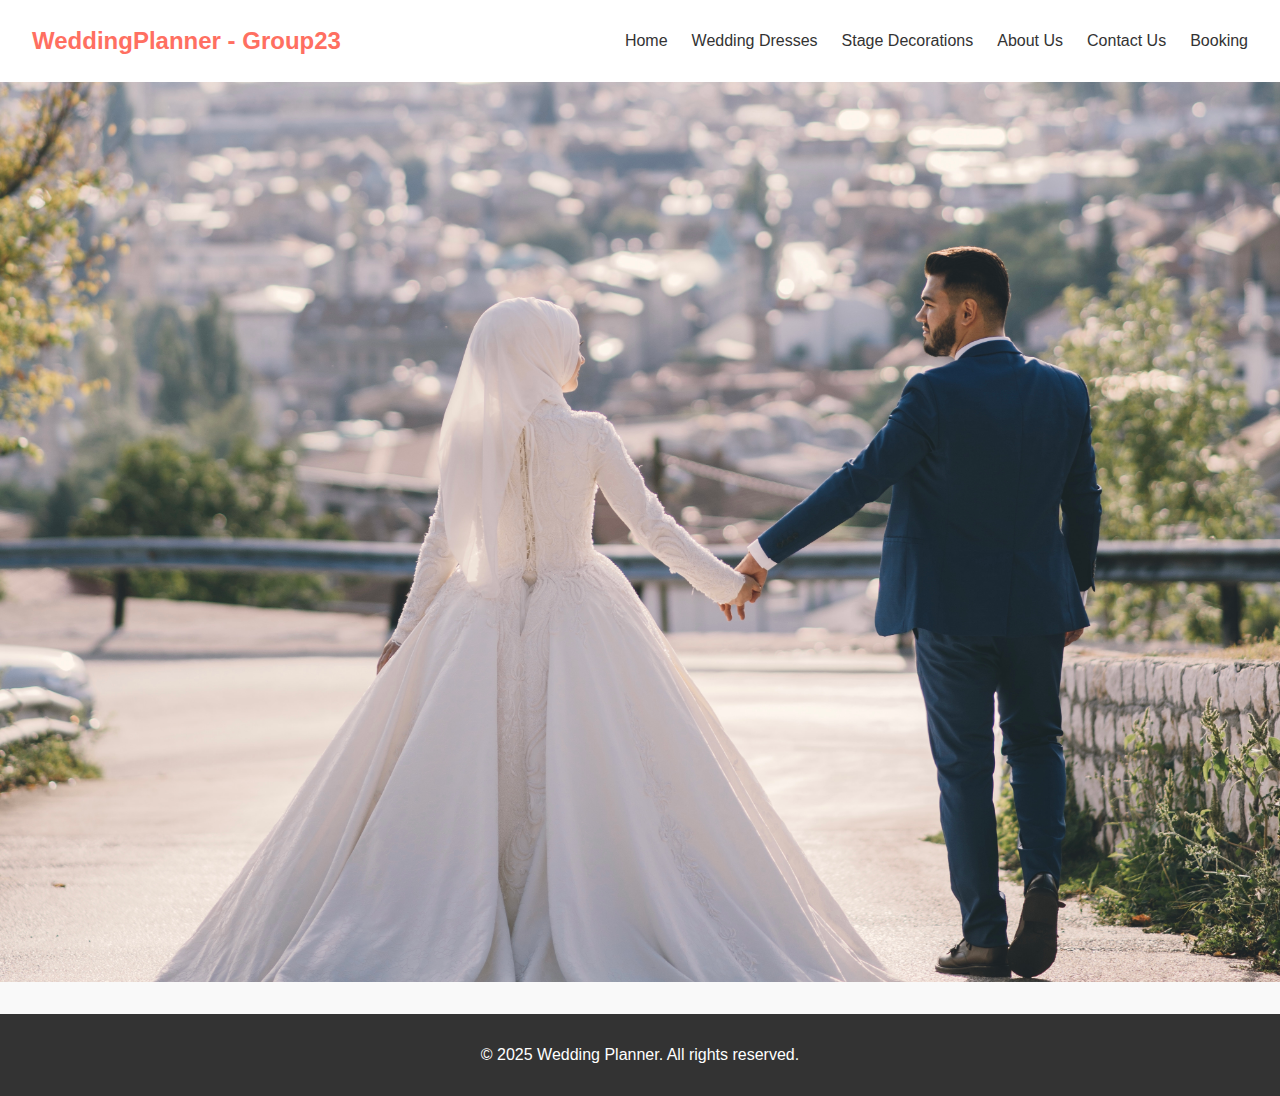
<file: index.html>
<!DOCTYPE html>
<html lang="en">
<head>
  <meta charset="UTF-8">
  <meta name="viewport" content="width=device-width, initial-scale=1.0">
  <title>Wedding Planner - Home</title>
  <link rel="stylesheet" href="styles/style.css">
  <link rel="stylesheet" href="styles/animations.css">
</head>
<body>
  <header>
    <nav>
      <div class="logo">WeddingPlanner - Group23</div>
      <ul>
        <li><a href="index.html">Home</a></li>
        <li><a href="dresses.html">Wedding Dresses</a></li>
        <li><a href="stage.html">Stage Decorations</a></li>
        <li><a href="about.html">About Us</a></li>
        <li><a href="contact.html">Contact Us</a></li>
        <li><a href="booking.html">Booking</a></li>
      </ul>
    </nav>
  </header>

  <section class="hero">
    <h1 class="animate-pop-in">Your Dream Wedding Starts Here</h1>
    <p class="animate-pop-in">We specialize in Muslim weddings, offering stunning dresses and stage decorations.</p>
    <a href="booking.html" class="btn animate-pop-in">Book Now</a>
  </section>

  <footer>
    <p>&copy; 2025 Wedding Planner. All rights reserved.</p>
  </footer>

  <script src="scripts/script.js"></script>
</body>
</html>
</file>
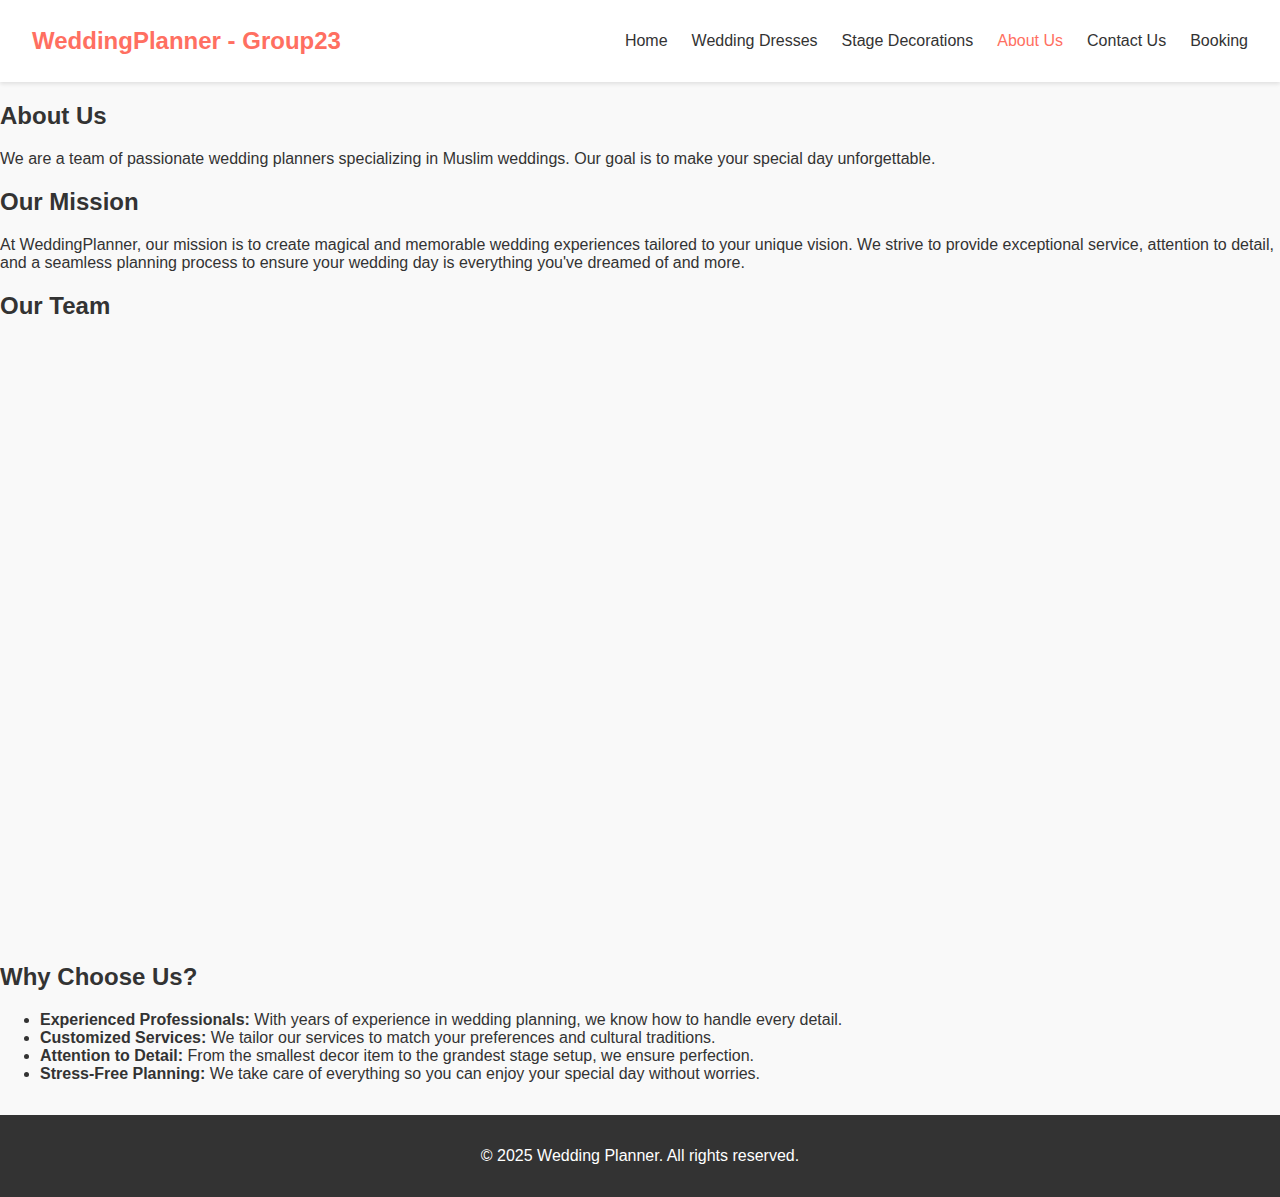
<file: about.html>
<!DOCTYPE html>
<html lang="en">
<head>
  <meta charset="UTF-8">
  <meta name="viewport" content="width=device-width, initial-scale=1.0">
  <title>About Us</title>
  <link rel="stylesheet" href="styles/style.css">
  <link rel="stylesheet" href="styles/animations.css">
</head>
<body>
  <header>
    <nav>
      <div class="logo">WeddingPlanner - Group23</div>
      <ul>
        <li><a href="index.html">Home</a></li>
        <li><a href="dresses.html">Wedding Dresses</a></li>
        <li><a href="stage.html">Stage Decorations</a></li>
        <li><a href="about.html" class="active">About Us</a></li>
        <li><a href="contact.html">Contact Us</a></li>
        <li><a href="booking.html">Booking</a></li>
      </ul>
    </nav>
  </header>

  <section class="about">
    <h2>About Us</h2>
    <p>We are a team of passionate wedding planners specializing in Muslim weddings. Our goal is to make your special day unforgettable.</p>
  </section>

  <section class="mission">
    <h2>Our Mission</h2>
    <p>At WeddingPlanner, our mission is to create magical and memorable wedding experiences tailored to your unique vision. We strive to provide exceptional service, attention to detail, and a seamless planning process to ensure your wedding day is everything you've dreamed of and more.</p>
  </section>

  <section class="team">
    <h2>Our Team</h2>
    <div class="grid">
      <div class="card animate-fade-in">
        <img src="images/team11.jpg" alt="Team Member 1">
        <p><strong>Samri Rifthiya </strong><br>Lead Wedding Planner</p>
      </div>
      <div class="card animate-fade-in">
        <img src="images/team2.jpeg" alt="Team Member 2">
        <p><strong>Hosni Jana </strong><br>Event Coordinator</p>
      </div>
      <div class="card animate-fade-in">
        <img src="images/team3.jpg" alt="Team Member 3">
        <p><strong>Benusha Hifa</strong><br>Decor Specialist</p>
      </div>
    </div>
  </section>

  <section class="why-choose-us">
    <h2>Why Choose Us?</h2>
    <ul>
      <li><strong>Experienced Professionals:</strong> With years of experience in wedding planning, we know how to handle every detail.</li>
      <li><strong>Customized Services:</strong> We tailor our services to match your preferences and cultural traditions.</li>
      <li><strong>Attention to Detail:</strong> From the smallest decor item to the grandest stage setup, we ensure perfection.</li>
      <li><strong>Stress-Free Planning:</strong> We take care of everything so you can enjoy your special day without worries.</li>
    </ul>
  </section>

  <footer>
    <p>&copy; 2025 Wedding Planner. All rights reserved.</p>
  </footer>

  <script src="scripts/script.js"></script>
</body>
</html>
</file>
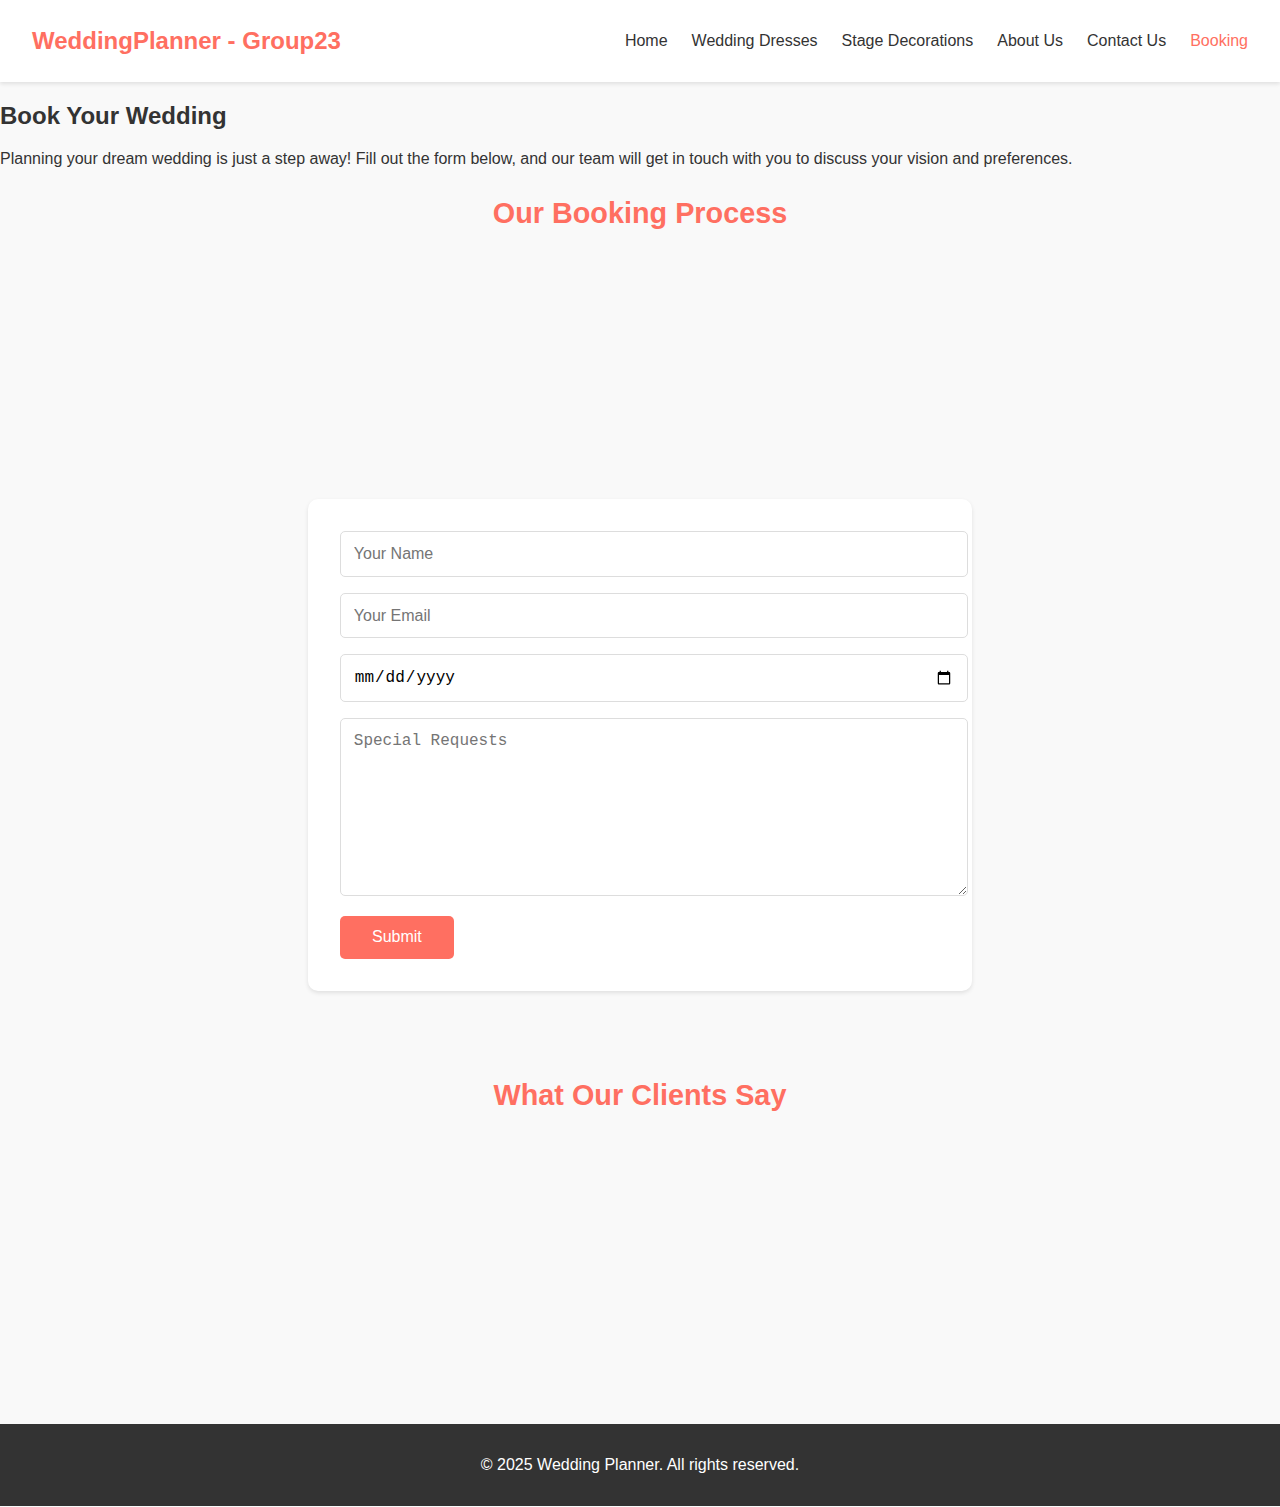
<file: booking.html>
<!DOCTYPE html>
<html lang="en">
<head>
  <meta charset="UTF-8">
  <meta name="viewport" content="width=device-width, initial-scale=1.0">
  <title>Booking</title>
  <link rel="stylesheet" href="styles/style.css">
  <link rel="stylesheet" href="styles/animations.css">
</head>
<body>
  <header>
    <nav>
      <div class="logo">WeddingPlanner - Group23</div>
      <ul>
        <li><a href="index.html">Home</a></li>
        <li><a href="dresses.html">Wedding Dresses</a></li>
        <li><a href="stage.html">Stage Decorations</a></li>
        <li><a href="about.html">About Us</a></li>
        <li><a href="contact.html">Contact Us</a></li>
        <li><a href="booking.html" class="active">Booking</a></li>
      </ul>
    </nav>
  </header>

  <section class="booking">
    <h2>Book Your Wedding</h2>
    <p>Planning your dream wedding is just a step away! Fill out the form below, and our team will get in touch with you to discuss your vision and preferences.</p>

    <div class="booking-process">
      <h3>Our Booking Process</h3>
      <div class="grid">
        <div class="card animate-fade-in">
          <h4>1. Consultation</h4>
          <p>We start with a detailed consultation to understand your vision, preferences, and budget.</p>
        </div>
        <div class="card animate-fade-in">
          <h4>2. Planning</h4>
          <p>Our team creates a customized plan, including venue selection, decor, and timeline.</p>
        </div>
        <div class="card animate-fade-in">
          <h4>3. Execution</h4>
          <p>We handle all the details, ensuring your wedding day is seamless and unforgettable.</p>
        </div>
      </div>
    </div>

    <form>
      <input type="text" placeholder="Your Name" required>
      <input type="email" placeholder="Your Email" required>
      <input type="date" placeholder="Wedding Date" required>
      <textarea placeholder="Special Requests"></textarea>
      <button type="submit">Submit</button>
    </form>
  </section>

  <section class="testimonials">
    <h2>What Our Clients Say</h2>
    <div class="grid">
      <div class="card animate-fade-in">
        <p>"WeddingPlanner made our dream wedding come true! Their attention to detail was incredible."</p>
        <p><strong>- Mohamed & Fathima </strong></p>
      </div>
      <div class="card animate-fade-in">
        <p>"The team was professional and supportive throughout the entire process. Highly recommended!"</p>
        <p><strong>- Fathima & Ali</strong></p>
      </div>
      <div class="card animate-fade-in">
        <p>"From the decor to the timeline, everything was perfect. Thank you, WeddingPlanner!"</p>
        <p><strong>- Ahamed & Ayisha</strong></p>
      </div>
    </div>
  </section>

  <footer>
    <p>&copy; 2025 Wedding Planner. All rights reserved.</p>
  </footer>

  <script src="scripts/script.js"></script>
</body>
</html>
</file>
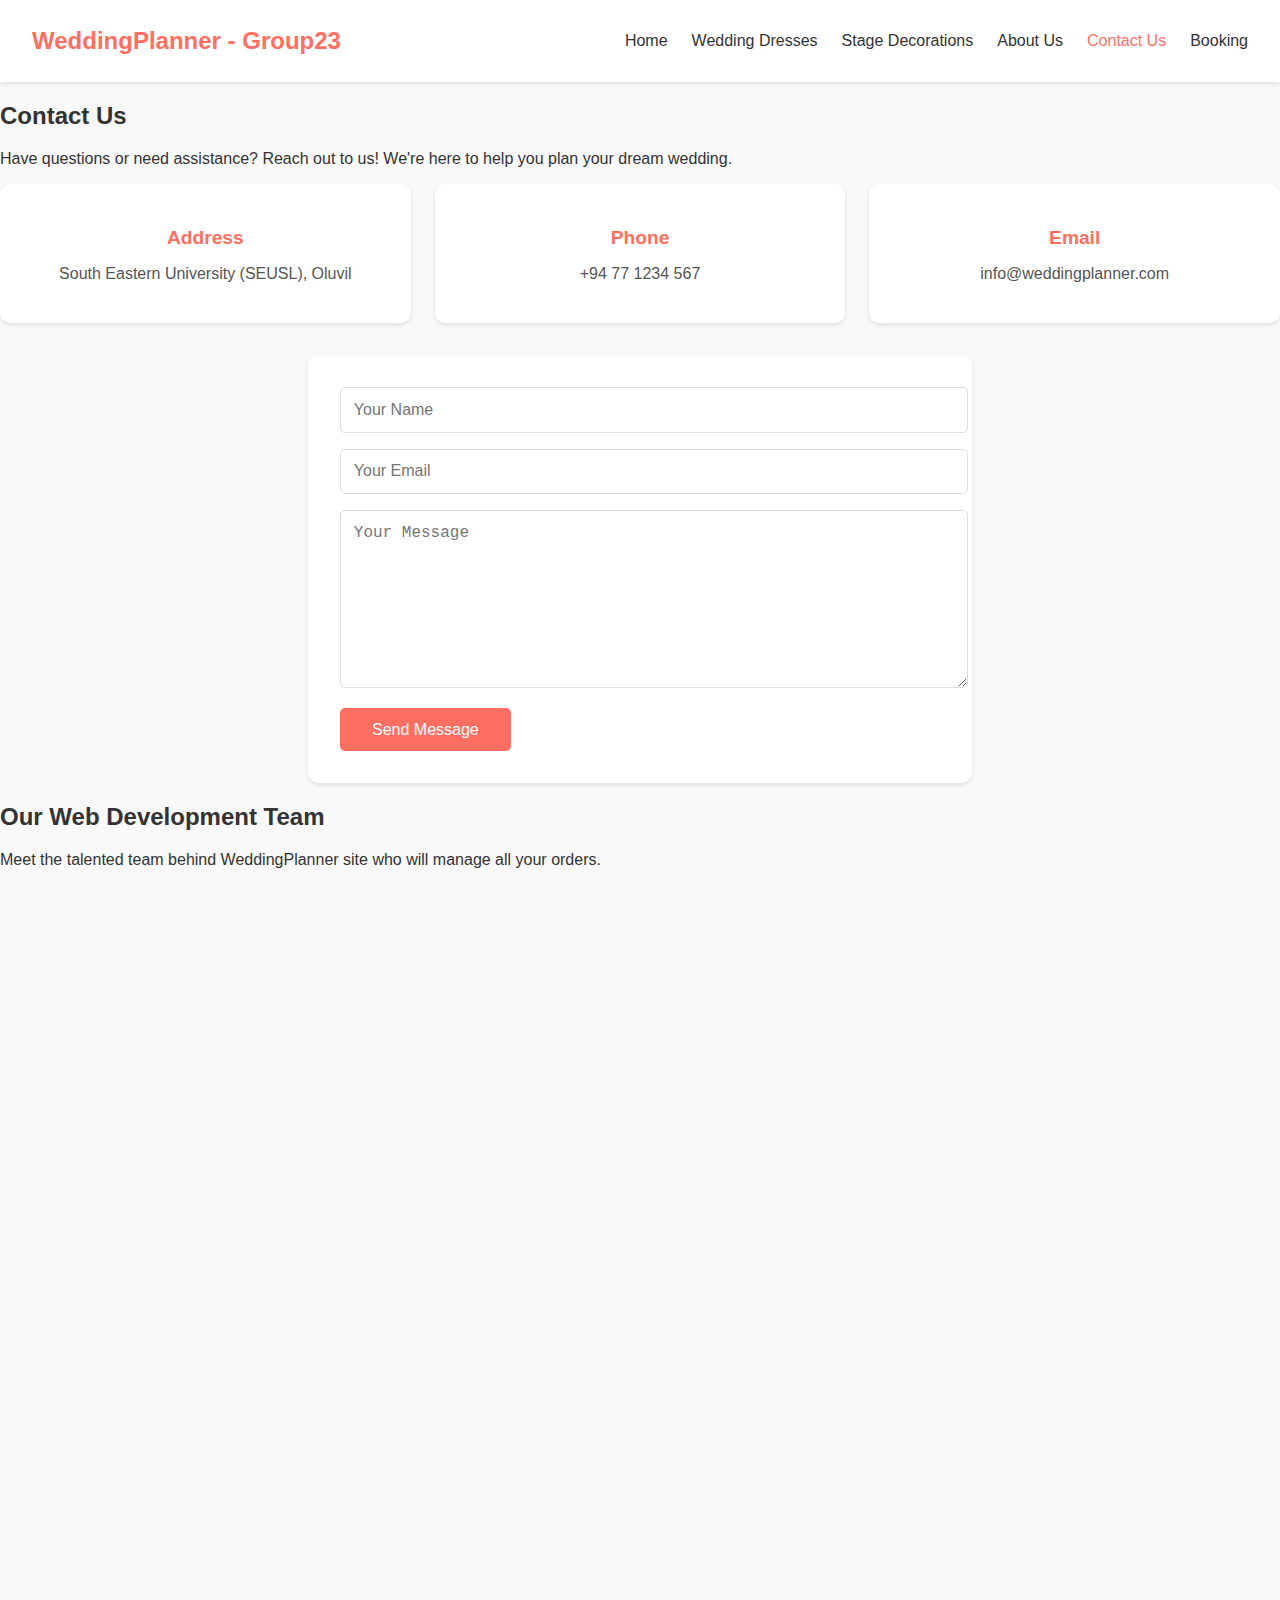
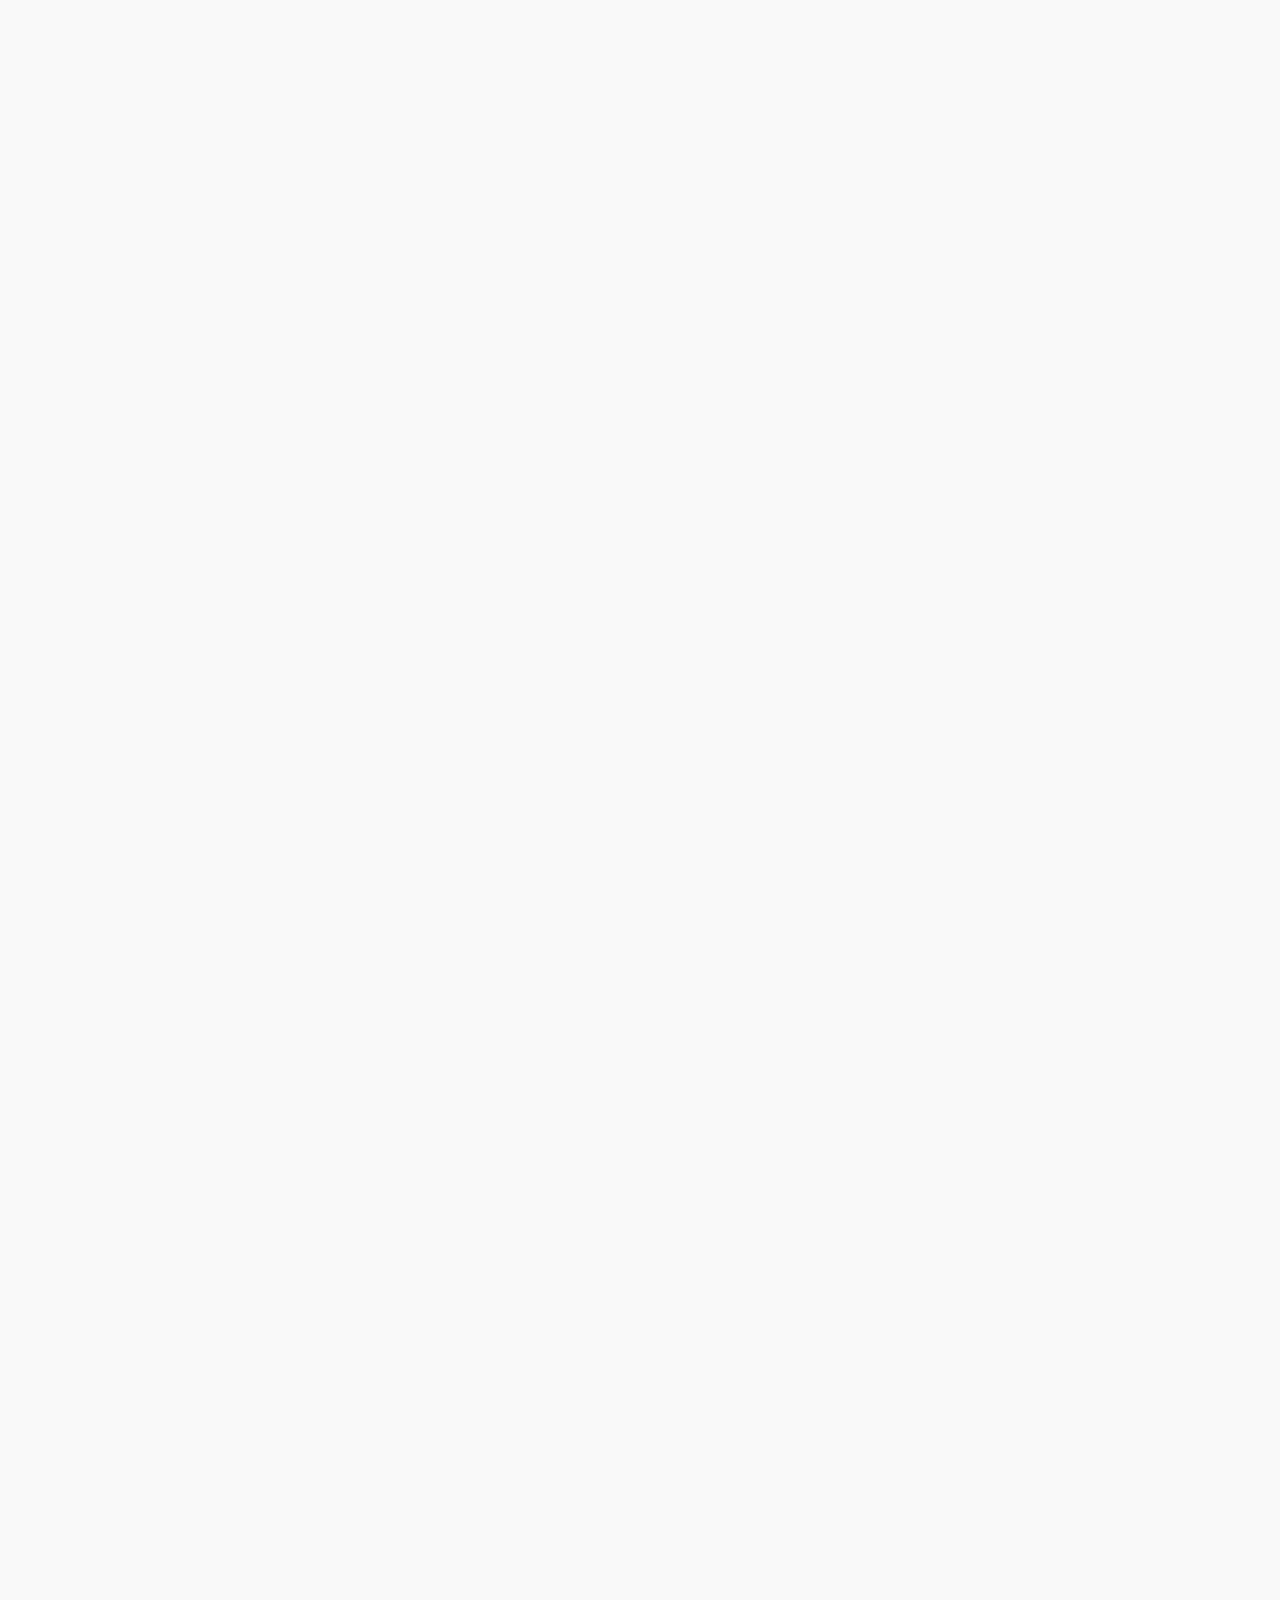
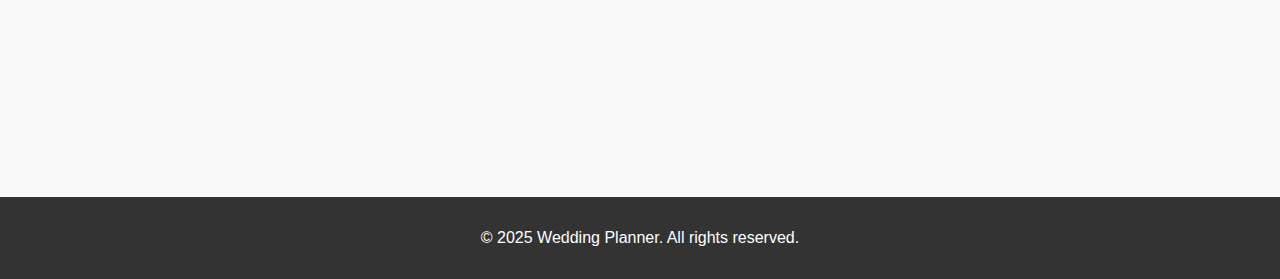
<file: contact.html>
<!DOCTYPE html>
<html lang="en">
<head>
  <meta charset="UTF-8">
  <meta name="viewport" content="width=device-width, initial-scale=1.0">
  <title>Contact Us</title>
  <link rel="stylesheet" href="styles/style.css">
  <link rel="stylesheet" href="styles/animations.css">
</head>
<body>
  <header>
    <nav>
      <div class="logo">WeddingPlanner - Group23</div>
      <ul>
        <li><a href="index.html">Home</a></li>
        <li><a href="dresses.html">Wedding Dresses</a></li>
        <li><a href="stage.html">Stage Decorations</a></li>
        <li><a href="about.html">About Us</a></li>
        <li><a href="contact.html" class="active">Contact Us</a></li>
        <li><a href="booking.html">Booking</a></li>
      </ul>
    </nav>
  </header>

  <section class="contact">
    <h2>Contact Us</h2>
    <p>Have questions or need assistance? Reach out to us! We're here to help you plan your dream wedding.</p>

    <div class="contact-info">
      <div class="info-card">
        <h3>Address</h3>
        <p>South Eastern University (SEUSL), Oluvil</p>
      </div>
      <div class="info-card">
        <h3>Phone</h3>
        <p>+94 77 1234 567</p>
      </div>
      <div class="info-card">
        <h3>Email</h3>
        <p>info@weddingplanner.com</p>
      </div>
    </div>

    <form>
      <input type="text" placeholder="Your Name" required>
      <input type="email" placeholder="Your Email" required>
      <textarea placeholder="Your Message" required></textarea>
      <button type="submit">Send Message</button>
    </form>
  </section>

  <section class="team">
    <h2>Our Web Development Team</h2>
    <p>Meet the talented team behind WeddingPlanner site who will manage all your orders.</p>
    <div class="grid">
      <div class="card animate-fade-in">
        <img src="images/hij.jpg" alt="Team Member 1">
        <p><strong>SEU/IS/21/AT/177</strong><br>MF. Samri</p>
      </div>
      <div class="card animate-fade-in">
        <img src="images/hij.jpg" alt="Team Member 2">
        <p><strong>SEU/IS/21/AT/266  </strong><br>MIF. Rifthiya</p>
      </div>
      <div class="card animate-fade-in">
        <img src="images/hij.jpg" alt="Team Member 3">
        <p><strong>SEU/IS/21/AT/267 </strong><br>MM.Hosni</p>
      </div>
      <div class="card animate-fade-in">
        <img src="images/hij.jpg" alt="Team Member 4">
        <p><strong>SEU/IS/21/AT/268  </strong><br>MHI.Jana</p>
      </div>
      <div class="card animate-fade-in">
        <img src="images/hij.jpg" alt="Team Member 5">
        <p><strong>SEU/IS/21/AT/270 </strong><br> MAC.Benusha</p>
      </div>
      <div class="card animate-fade-in">
        <img src="images/hij.jpg" alt="Team Member 6">
        <p><strong>SEU/IS/21/AT/271 </strong><br>S.Amna Hifa</p>
      </div>
    </div>
  </section>
  <p></p>
  <section class="team">
    <div class="grid">
      <div class="card animate-fade-in">
        <img src="images/hij.jpg" alt="Team Member 7">
        <p><strong>SEU/IS/21/AT/275 </strong><br>MRF.Hinfa</p>
      </div>
      <div class="card animate-fade-in">
        <img src="images/hij.jpg" alt="Team Member 8">
        <p><strong>SEU/IS/21/AT/277  </strong><br>A.Afroj Natha</p>
      </div>
      <div class="card animate-fade-in">
        <img src="images/hij.jpg" alt="Team Member 9">
        <p><strong>SEU/IS/21/AT 285  </strong><br>MNF.Samla</p>
      </div>
      <div class="card animate-fade-in">
        <img src="images/hij.jpg" alt="Team Member 10">
        <p><strong>SEU/IS/21/AT/286  </strong><br>R.Simani</p>
      </div>
      <div class="card animate-fade-in">
        <img src="images/hij.jpg" alt="Team Member 11">
        <p><strong>SEU/IS/21/AT/347  </strong><br>N.Nitha Farwin</p>
      </div>
      <div class="card animate-fade-in">
        <img src="images/hij.jpg" alt="Team Member 12">
        <p><strong>SEU/IS/21/AT/348  </strong><br>A.Anatmery</p>
      </div>
      <div class="card animate-fade-in">
        <img src="images/ms2.jpg" alt="Team Member 13">
        <p><strong>SEU/IS/21/AT/367 </strong><br>M.I.A.Sakeeb</p>
      </div>
    </div>
  </section>

  <footer>
    <p>&copy; 2025 Wedding Planner. All rights reserved.</p>
  </footer>

  <script src="scripts/script.js"></script>
</body>
</html>
</file>
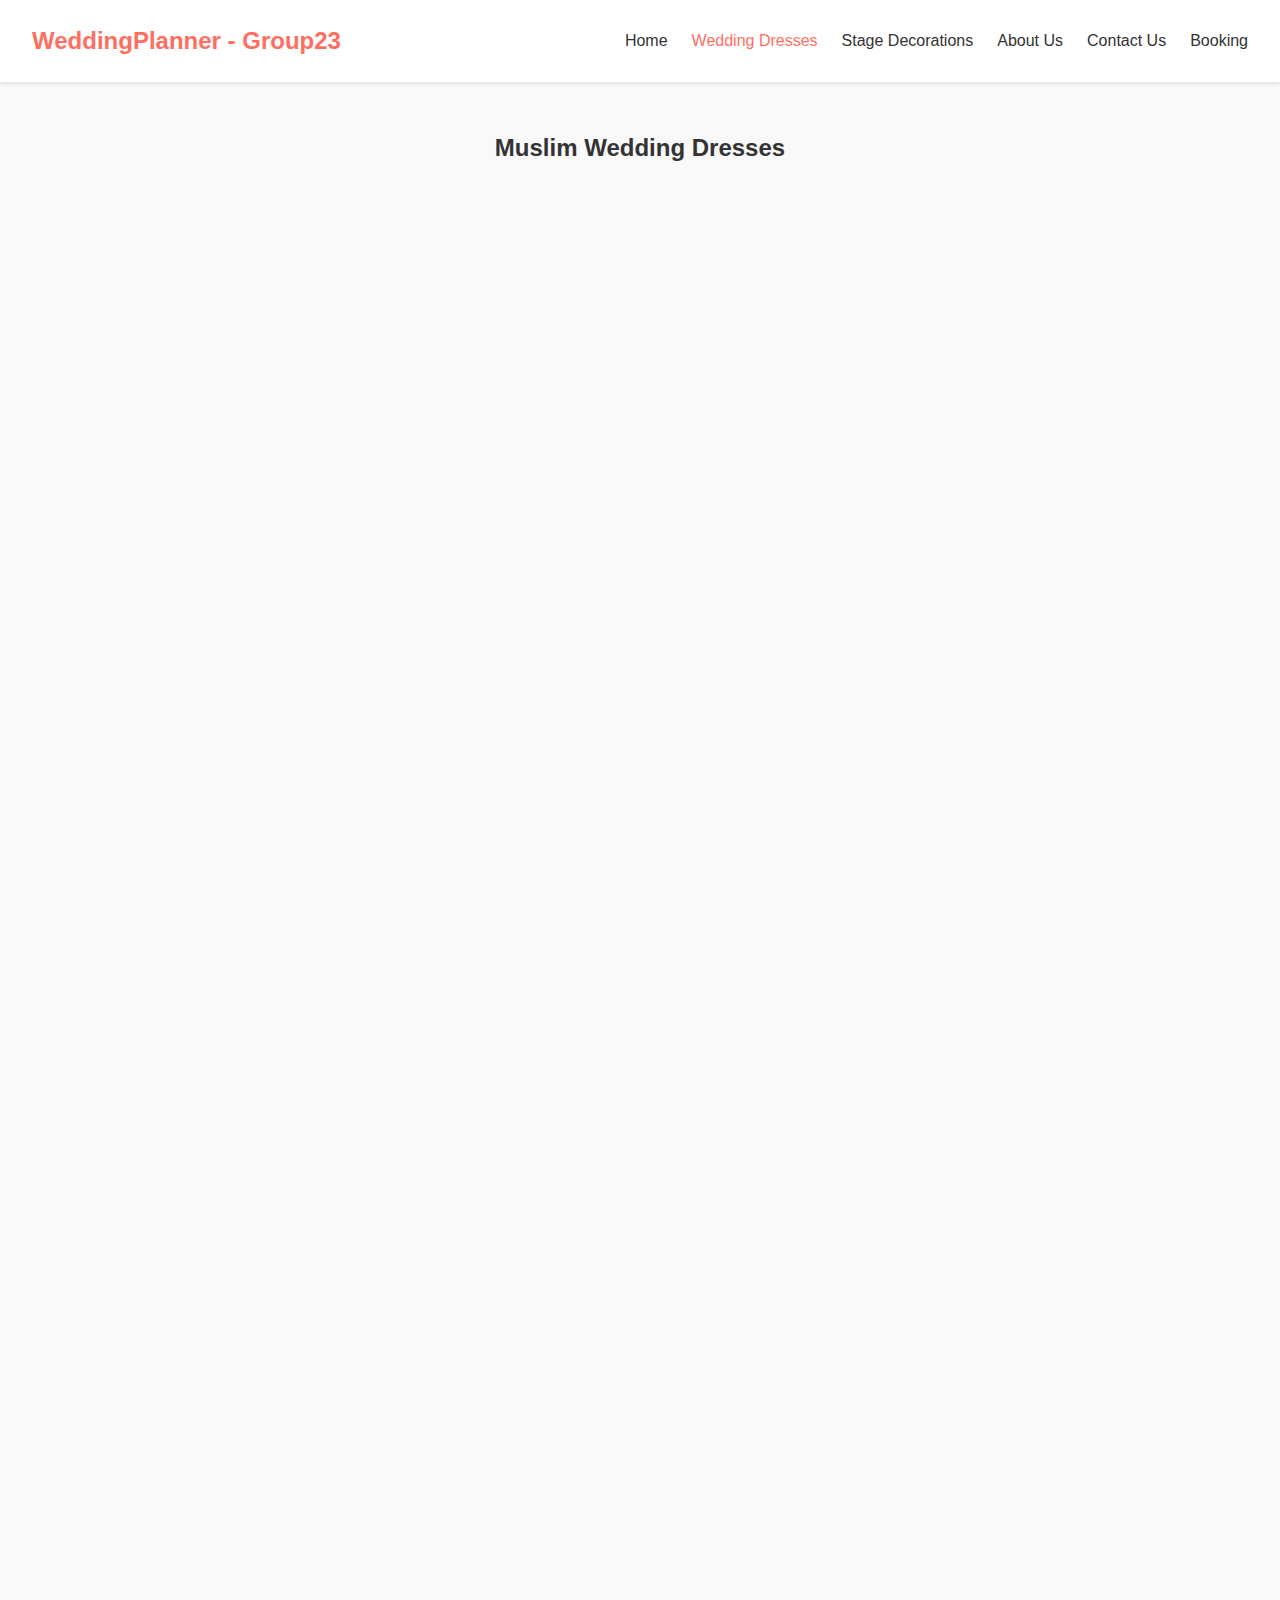
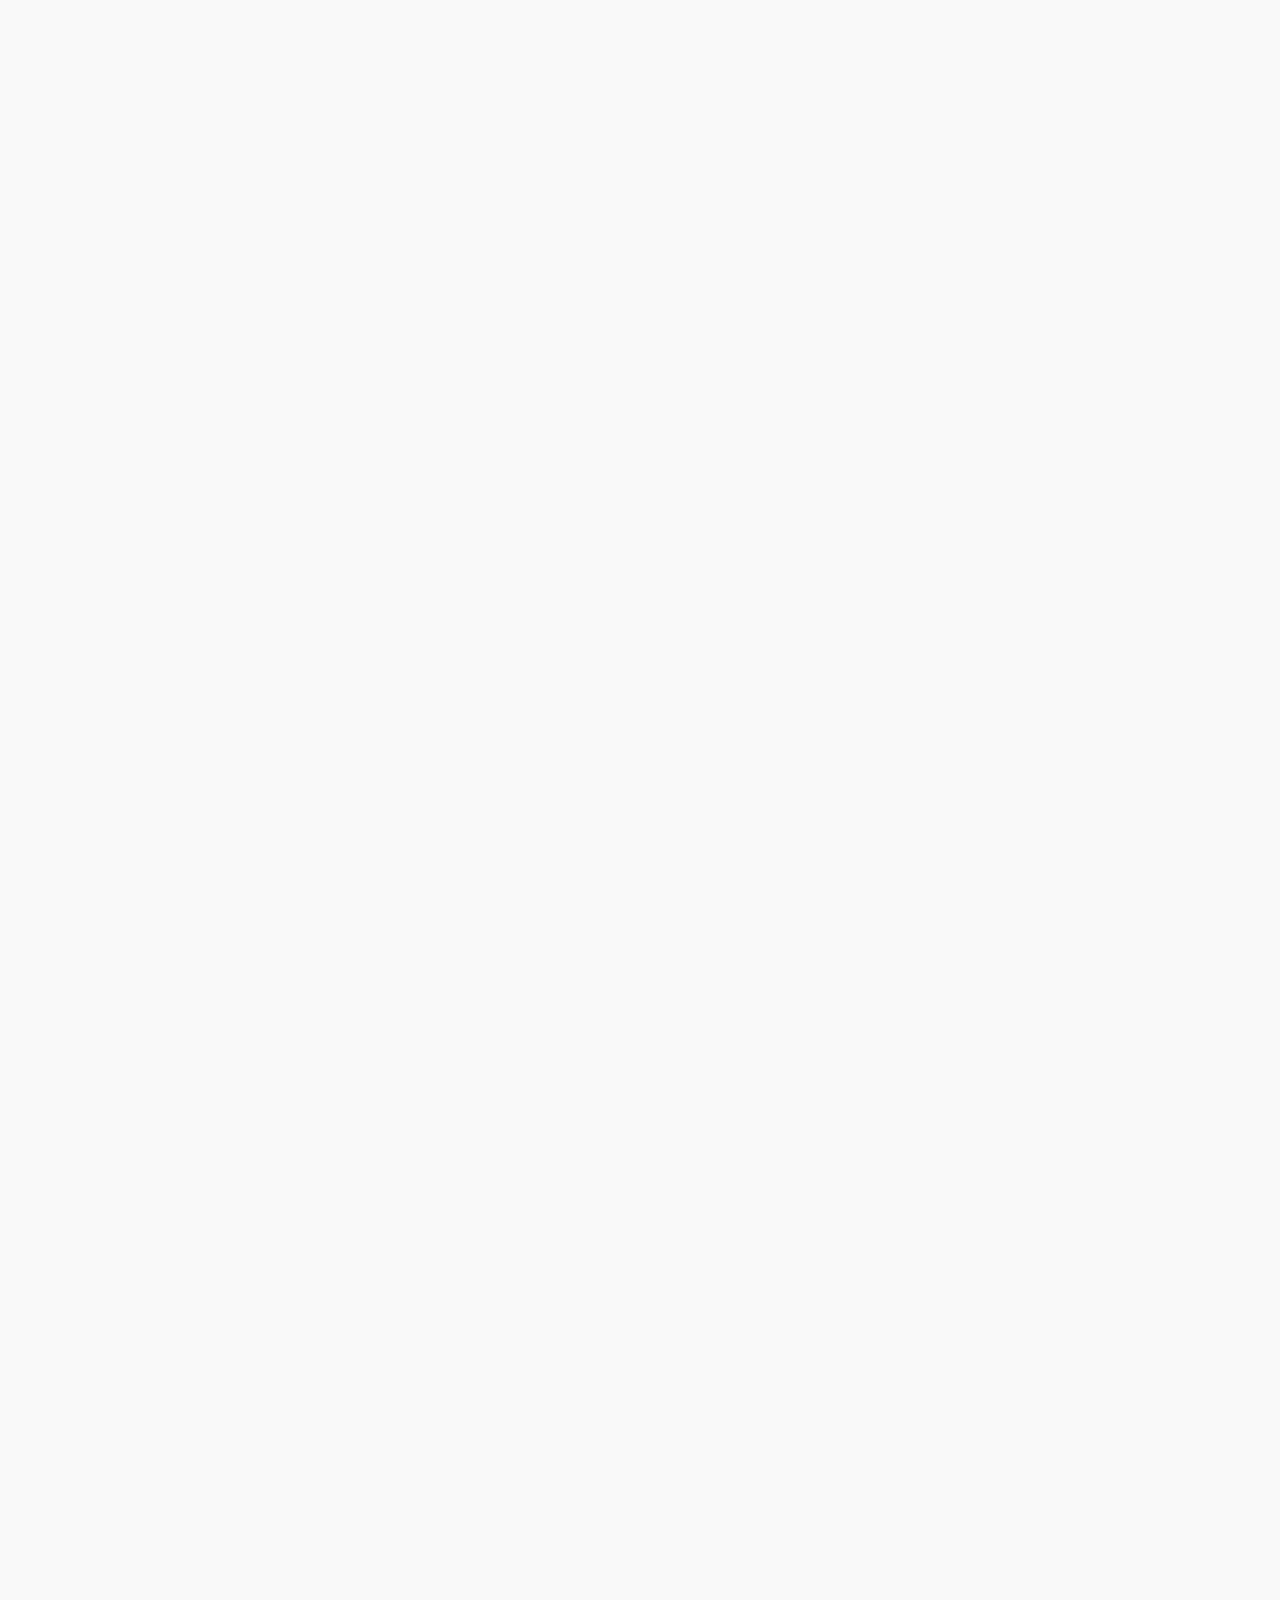
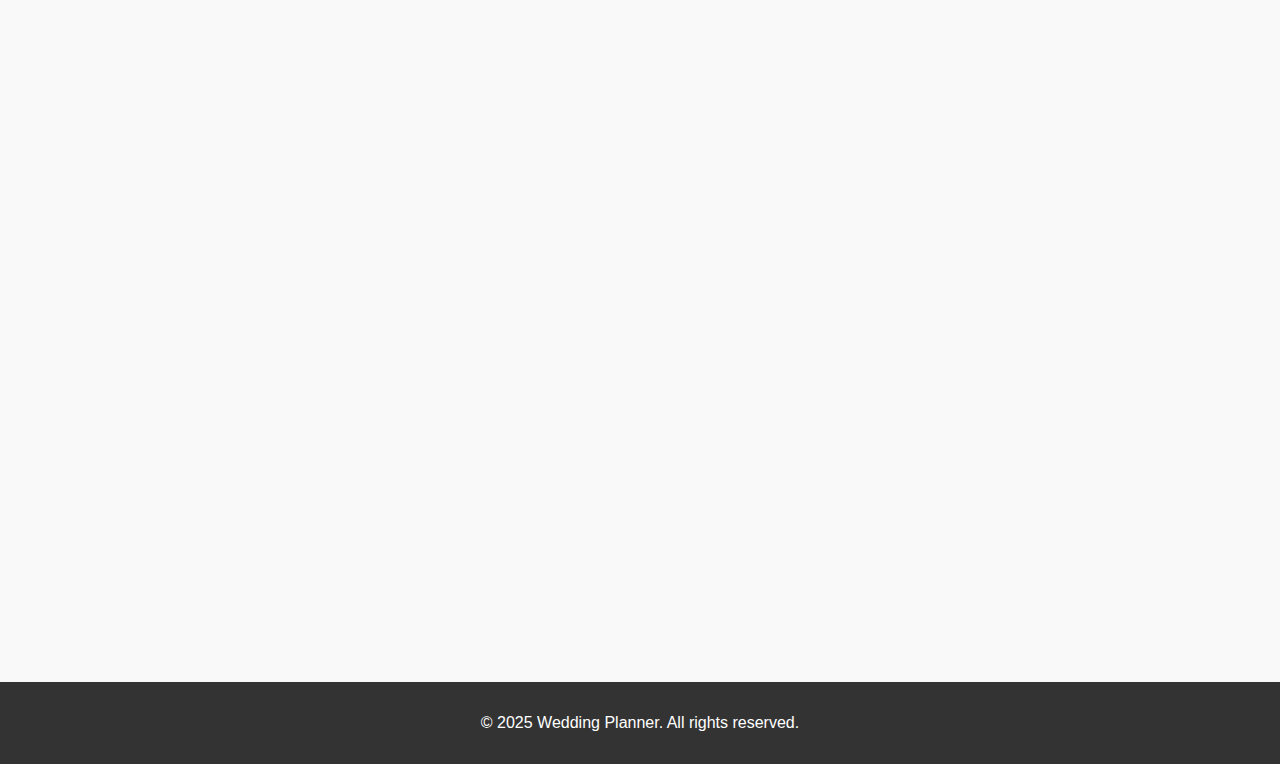
<file: dresses.html>
<!DOCTYPE html>
<html lang="en">
<head>
  <meta charset="UTF-8">
  <meta name="viewport" content="width=device-width, initial-scale=1.0">
  <title>Wedding Dresses</title>
  <link rel="stylesheet" href="styles/style.css">
  <link rel="stylesheet" href="styles/animations.css">
</head>
<body>
  <header>
    <nav>
      <div class="logo">WeddingPlanner - Group23</div>
      <ul>
        <li><a href="index.html">Home</a></li>
        <li><a href="dresses.html" class="active">Wedding Dresses</a></li>
        <li><a href="stage.html">Stage Decorations</a></li>
        <li><a href="about.html">About Us</a></li>
        <li><a href="contact.html">Contact Us</a></li>
        <li><a href="booking.html">Booking</a></li>
      </ul>
    </nav>
  </header>

  <section class="gallery">
    <h2>Muslim Wedding Dresses</h2>
    <div class="grid">
      <div class="card animate-fade-in">
        <img src="images/dress1.jpg" alt="Dress 1">
        <p>Elegant Hijab Dress</p>
      </div>
      <div class="card animate-fade-in">
        <img src="images/dress2.jpg" alt="Dress 2">
        <p>Traditional Gown</p>
      </div>
      <div class="card animate-fade-in">
        <img src="images/dress3.jpg" alt="Dress 3">
        <p>Modern Bridal Wear</p>
      </div>
      <div class="card animate-fade-in">
        <img src="images/dress4.jpg" alt="Dress 4">
        <p>Embroidered Abaya</p>
      </div>
      <div class="card animate-fade-in">
        <img src="images/dress5.jpg" alt="Dress 5">
        <p>Lace Hijab Dress</p>
      </div>
      <div class="card animate-fade-in">
        <img src="images/dress6.jpg" alt="Dress 6">
        <p>Velvet Bridal Gown</p>
      </div>
      <div class="card animate-fade-in">
        <img src="images/dress7.jpg" alt="Dress 7">
        <p>Silk Kaftan Dress</p>
      </div>
      <div class="card animate-fade-in">
        <img src="images/dress8.jpg" alt="Dress 8">
        <p>Pearl-Embellished Dress</p>
      </div>
      <div class="card animate-fade-in">
        <img src="images/dress9.jpg" alt="Dress 9">
        <p>Gold-Threaded Gown</p>
      </div>
      <div class="card animate-fade-in">
        <img src="images/dress10.jpg" alt="Dress 10">
        <p>Floral Hijab Dress</p>
      </div>
      <div class="card animate-fade-in">
        <img src="images/dress11.jpg" alt="Dress 11">
        <p>Royal Blue Abaya</p>
      </div>
      <div class="card animate-fade-in">
        <img src="images/dress12.jpg" alt="Dress 12">
        <p>Silver Sequined Dress</p>
      </div>
      <div class="card animate-fade-in">
        <img src="images/dress13.jpg" alt="Dress 13">
        <p>Classic White Gown</p>
      </div>
      <div class="card animate-fade-in">
        <img src="images/dress14.jpg" alt="Dress 14">
        <p>Two-Piece Bridal Set</p>
      </div>
      <div class="card animate-fade-in">
        <img src="images/dress15.jpg" alt="Dress 15">
        <p>Beaded Cape Dress</p>
      </div>
      <div class="card animate-fade-in">
        <img src="images/dress16.jpg" alt="Dress 16">
        <p>Crystal-Embellished Gown</p>
      </div>
      <div class="card animate-fade-in">
        <img src="images/dress17.jpg" alt="Dress 17">
        <p>Pastel Hijab Dress</p>
      </div>
      <div class="card animate-fade-in">
        <img src="images/dress18.jpg" alt="Dress 18">
        <p>Regal Maroon Abaya</p>
      </div>
    </div>
  </section>

  <footer>
    <p>&copy; 2025 Wedding Planner. All rights reserved.</p>
  </footer>

  <script src="scripts/script.js"></script>
</body>
</html>
</file>
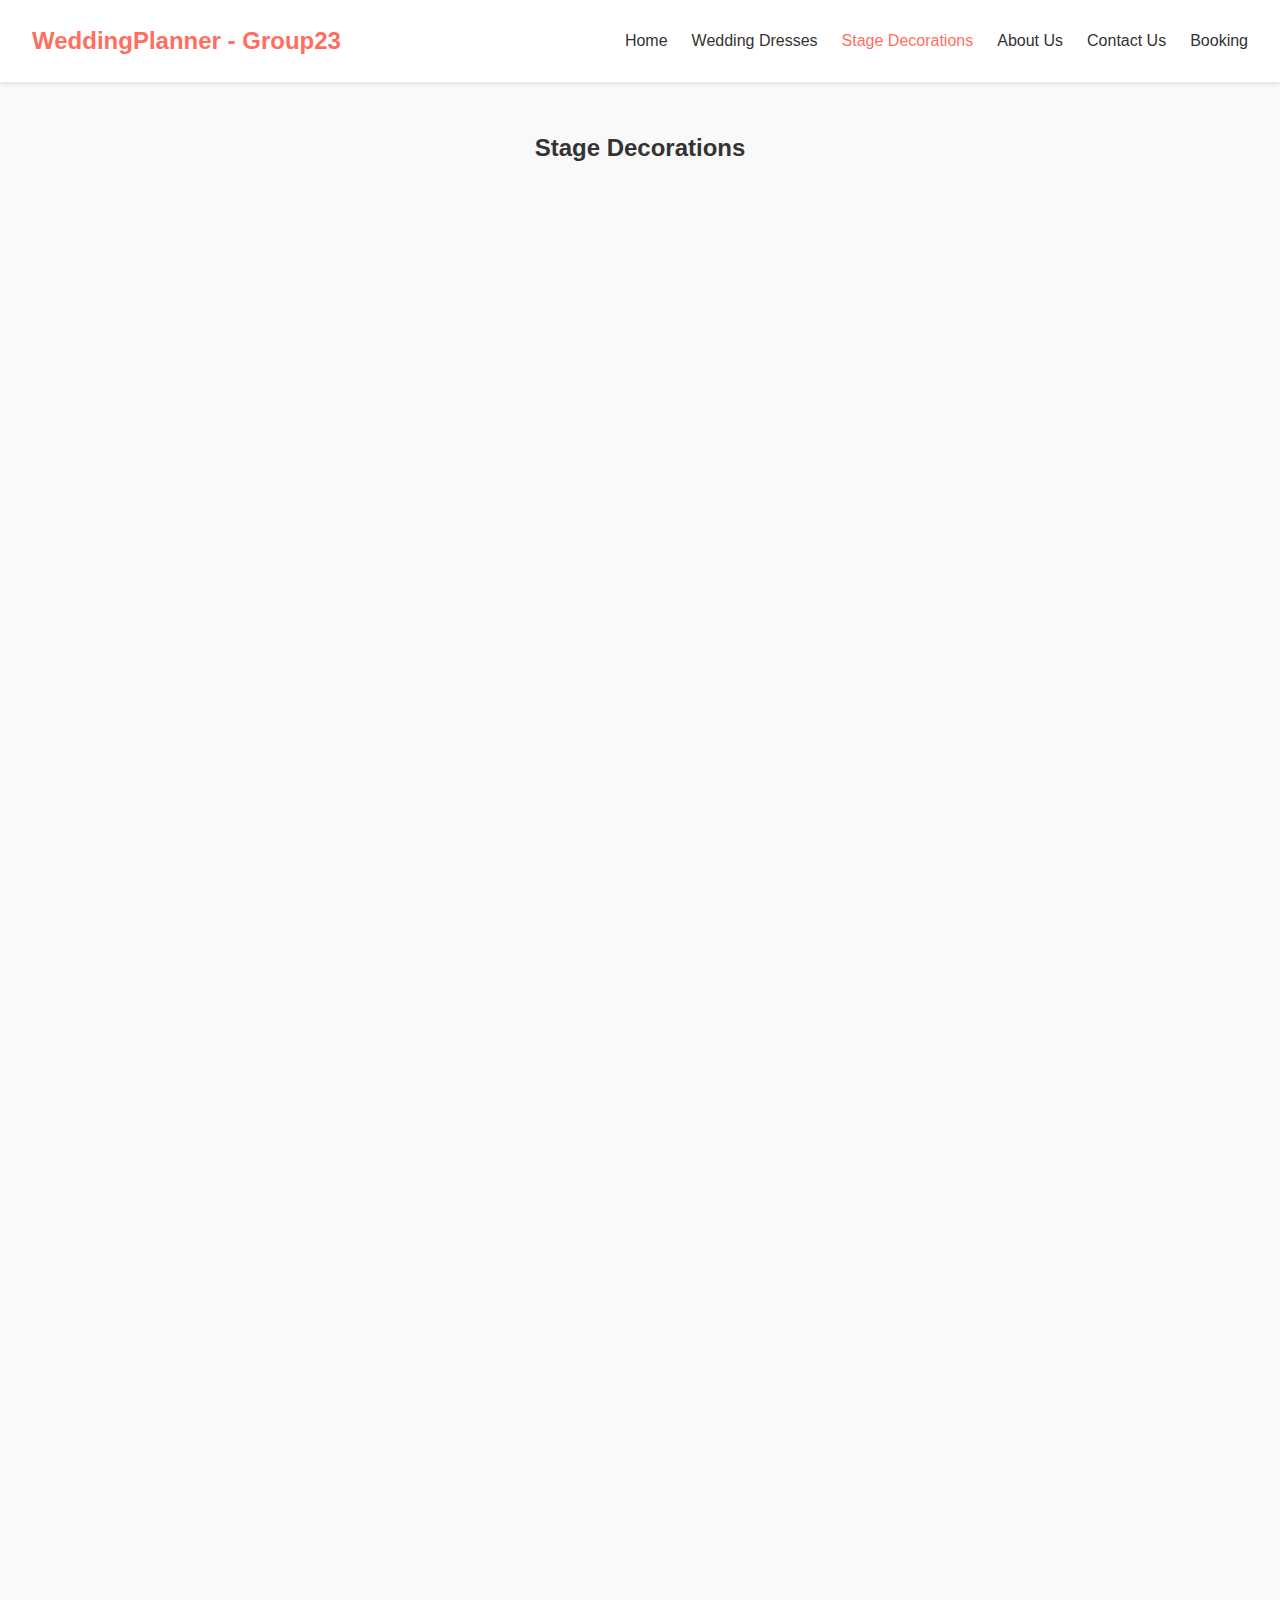
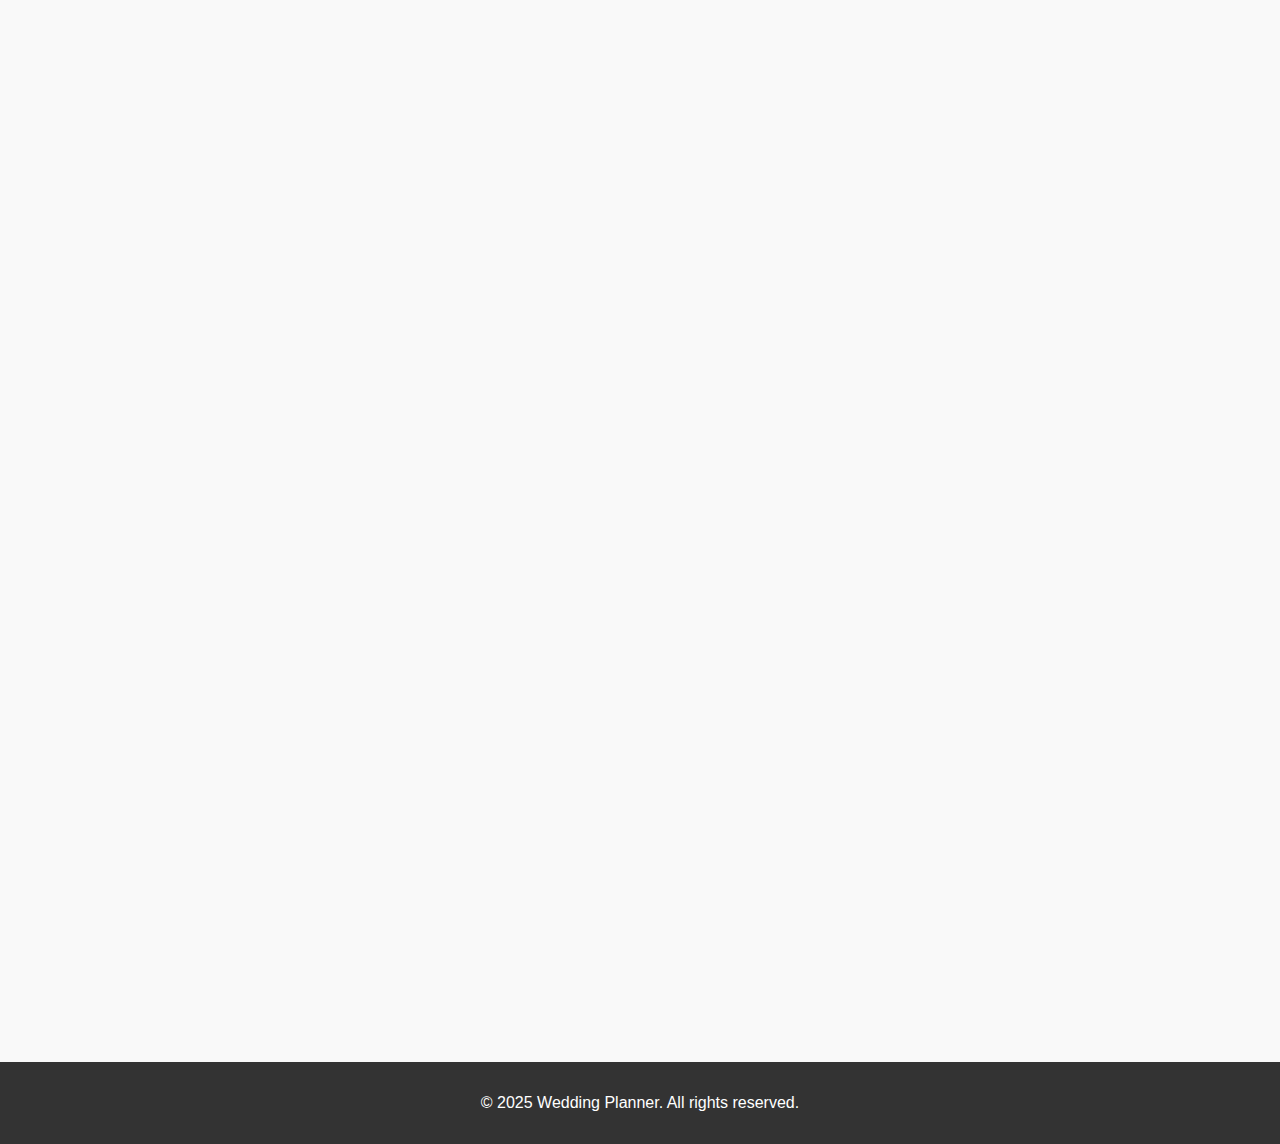
<file: stage.html>
<!DOCTYPE html>
<html lang="en">
<head>
  <meta charset="UTF-8">
  <meta name="viewport" content="width=device-width, initial-scale=1.0">
  <title>Stage Decorations</title>
  <link rel="stylesheet" href="styles/style.css">
  <link rel="stylesheet" href="styles/animations.css">
</head>
<body>
  <header>
    <nav>
      <div class="logo">WeddingPlanner - Group23</div>
      <ul>
        <li><a href="index.html">Home</a></li>
        <li><a href="dresses.html">Wedding Dresses</a></li>
        <li><a href="stage.html" class="active">Stage Decorations</a></li>
        <li><a href="about.html">About Us</a></li>
        <li><a href="contact.html">Contact Us</a></li>
        <li><a href="booking.html">Booking</a></li>
      </ul>
    </nav>
  </header>

  <section class="gallery">
    <h2>Stage Decorations</h2>
    <div class="grid">
      <div class="card animate-fade-in">
        <img src="images/stage1.jpg" alt="Stage 1">
        <p>Royal Theme</p>
      </div>
      <div class="card animate-fade-in">
        <img src="images/stage2.jpg" alt="Stage 2">
        <p>Minimalist Design</p>
      </div>
      <div class="card animate-fade-in">
        <img src="images/stage3.jpg" alt="Stage 3">
        <p>Floral Decor</p>
      </div>
      <div class="card animate-fade-in">
        <img src="images/stage4.jpg" alt="Stage 4">
        <p>Gold and Maroon Theme</p>
      </div>
      <div class="card animate-fade-in">
        <img src="images/stage5.jpg" alt="Stage 5">
        <p>Luxury Crystal Decor</p>
      </div>
      <div class="card animate-fade-in">
        <img src="images/stage6.jpg" alt="Stage 6">
        <p>Elegant White and Gold</p>
      </div>
      <div class="card animate-fade-in">
        <img src="images/stage7.jpg" alt="Stage 7">
        <p>Traditional Islamic Design</p>
      </div>
      <div class="card animate-fade-in">
        <img src="images/stage8.jpg" alt="Stage 8">
        <p>Modern Geometric Patterns</p>
      </div>
      <div class="card animate-fade-in">
        <img src="images/stage9.jpg" alt="Stage 9">
        <p>Rustic Wooden Theme</p>
      </div>
      <div class="card animate-fade-in">
        <img src="images/stage10.jpg" alt="Stage 10">
        <p>Pastel Dream Theme</p>
      </div>
      <div class="card animate-fade-in">
        <img src="images/stage11.jpg" alt="Stage 11">
        <p>Grand Chandelier Setup</p>
      </div>
      <div class="card animate-fade-in">
        <img src="images/stage12.jpg" alt="Stage 12">
        <p>Enchanted Garden Theme</p>
      </div>
    </div>
  </section>

  <footer>
    <p>&copy; 2025 Wedding Planner. All rights reserved.</p>
  </footer>

  <script src="scripts/script.js"></script>
</body>
</html>
</file>
<file: styles/style.css>
/* General Styles */
body {
    font-family: 'Poppins', sans-serif;
    margin: 0;
    padding: 0;
    background-color: #f9f9f9;
    color: #333;
  }
  
  header {
    background-color: #fff;
    box-shadow: 0 2px 4px rgba(0, 0, 0, 0.1);
    padding: 1rem 2rem;
  }
  
  nav {
    display: flex;
    justify-content: space-between;
    align-items: center;
  }
  
  nav .logo {
    font-size: 1.5rem;
    font-weight: bold;
    color: #ff6f61;
  }
  
  nav ul {
    list-style: none;
    display: flex;
    gap: 1.5rem;
  }
  
  nav ul li a {
    text-decoration: none;
    color: #333;
    font-weight: 500;
  }
  
  nav ul li a.active {
    color: #ff6f61;
  }
  
  .hero {
    background: url('../images/hero2.jpeg') no-repeat center center/cover;
    height: 100vh;
    display: flex;
    flex-direction: column;
    justify-content: center;
    align-items: center;
    text-align: center;
    color: #fff;
  }
  
  .hero h1 {
    font-size: 3rem;
    margin-bottom: 1rem;
  }
  
  .hero p {
    font-size: 1.2rem;
    margin-bottom: 2rem;
  }
  
  .btn {
    background-color: #ff6f61;
    color: #fff;
    padding: 0.8rem 2rem;
    border: none;
    border-radius: 5px;
    text-decoration: none;
    font-size: 1rem;
    cursor: pointer;
  }
  
  .gallery {
    padding: 2rem;
    text-align: center;
  }
 
  .grid {
    display: grid;
    grid-template-columns: repeat(auto-fit, minmax(300px, 1fr));
    gap: 1.5rem;
  }

  .gridC {
    display: grid;
    grid-template-columns: repeat(auto-fit, minmax(100px, 1fr));
    gap: 0.5rem;
  }
  
  .card {
    background-color: #fff;
    border-radius: 10px;
    overflow: hidden;
    box-shadow: 0 2px 4px rgba(0, 0, 0, 0.1);
  }
  
  .card img {
    width: 100%;
    height: 500px;
    object-fit:cover;
  }

  .cardC img {
    width: 50%;
    height: 400px;
    object-fit:cover;
  }
  
  .card p {
    padding: 1rem;
    font-size: 1rem;
    font-weight: 500;
  }
  
  footer {
    background-color: #333;
    color: #fff;
    text-align: center;
    padding: 1rem;
    margin-top: 2rem;
  }

  /* Contact Info Section */
.contact-info {
  display: flex;
  justify-content: space-between;
  gap: 1.5rem;
  margin-bottom: 2rem;
}

.info-card {
  background-color: #fff;
  border-radius: 10px;
  padding: 1.5rem;
  box-shadow: 0 2px 4px rgba(0, 0, 0, 0.1);
  text-align: center;
  flex: 1;
}

.info-card h3 {
  font-size: 1.2rem;
  margin-bottom: 0.5rem;
  color: #ff6f61;
}

.info-card p {
  font-size: 1rem;
  color: #555;
}

form {
  max-width: 600px;
  margin: 0 auto;
  background-color: #fff;
  padding: 2rem;
  border-radius: 10px;
  box-shadow: 0 2px 4px rgba(0, 0, 0, 0.1);
}

form input,
form textarea {
  width: 100%;
  padding: 0.8rem;
  margin-bottom: 1rem;
  border: 1px solid #ddd;
  border-radius: 5px;
  font-size: 1rem;
}

form textarea {
  resize: vertical;
  height: 150px;
}

form button {
  background-color: #ff6f61;
  color: #fff;
  padding: 0.8rem 2rem;
  border: none;
  border-radius: 5px;
  font-size: 1rem;
  cursor: pointer;
  transition: background-color 0.3s ease;
}

form button:hover {
  background-color: #e65a50;
}

.booking-process {
  margin-bottom: 2rem;
}

.booking-process h3 {
  text-align: center;
  font-size: 1.8rem;
  color: #ff6f61;
  margin-bottom: 1.5rem;
}

.booking-process .grid {
  display: grid;
  grid-template-columns: repeat(auto-fit, minmax(300px, 1fr));
  gap: 1.5rem;
}

.booking-process .card {
  background-color: #fff;
  border-radius: 10px;
  padding: 1.5rem;
  box-shadow: 0 2px 4px rgba(0, 0, 0, 0.1);
  text-align: center;
}

.booking-process .card h4 {
  font-size: 1.2rem;
  color: #ff6f61;
  margin-bottom: 0.5rem;
}

.booking-process .card p {
  font-size: 1rem;
  color: #555;
}


.testimonials {
  background-color: #f9f9f9;
  padding: 2rem;
  margin-top: 2rem;
}

.testimonials h2 {
  text-align: center;
  font-size: 1.8rem;
  color: #ff6f61;
  margin-bottom: 1.5rem;
}

.testimonials .grid {
  display: grid;
  grid-template-columns: repeat(auto-fit, minmax(300px, 1fr));
  gap: 1.5rem;
}

.testimonials .card {
  background-color: #fff;
  border-radius: 10px;
  padding: 1.5rem;
  box-shadow: 0 2px 4px rgba(0, 0, 0, 0.1);
  text-align: center;
}

.testimonials .card p {
  font-size: 1rem;
  color: #555;
  margin-bottom: 0.5rem;
}

.testimonials .card strong {
  font-size: 1rem;
  color: #ff6f61;
}

form {
  max-width: 600px;
  margin: 0 auto;
  background-color: #fff;
  padding: 2rem;
  border-radius: 10px;
  box-shadow: 0 2px 4px rgba(0, 0, 0, 0.1);
}

form input,
form textarea {
  width: 100%;
  padding: 0.8rem;
  margin-bottom: 1rem;
  border: 1px solid #ddd;
  border-radius: 5px;
  font-size: 1rem;
}

form textarea {
  resize: vertical;
  height: 150px;
}

form button {
  background-color: #ff6f61;
  color: #fff;
  padding: 0.8rem 2rem;
  border: none;
  border-radius: 5px;
  font-size: 1rem;
  cursor: pointer;
}
</file>
<file: styles/animations.css>
/* Animations */
.animate-pop-in {
    animation: pop-in 0.8s ease-out forwards;
    opacity: 0;
  }
  
  @keyframes pop-in {
    0% {
      opacity: 0;
      transform: translateY(-20px);
    }
    100% {
      opacity: 1;
      transform: translateY(0);
    }
  }
  
  .animate-fade-in {
    animation: fade-in 1s ease-out forwards;
    opacity: 0;
  }
  
  @keyframes fade-in {
    0% {
      opacity: 0;
    }
    100% {
      opacity: 1;
    }
  }
</file>
